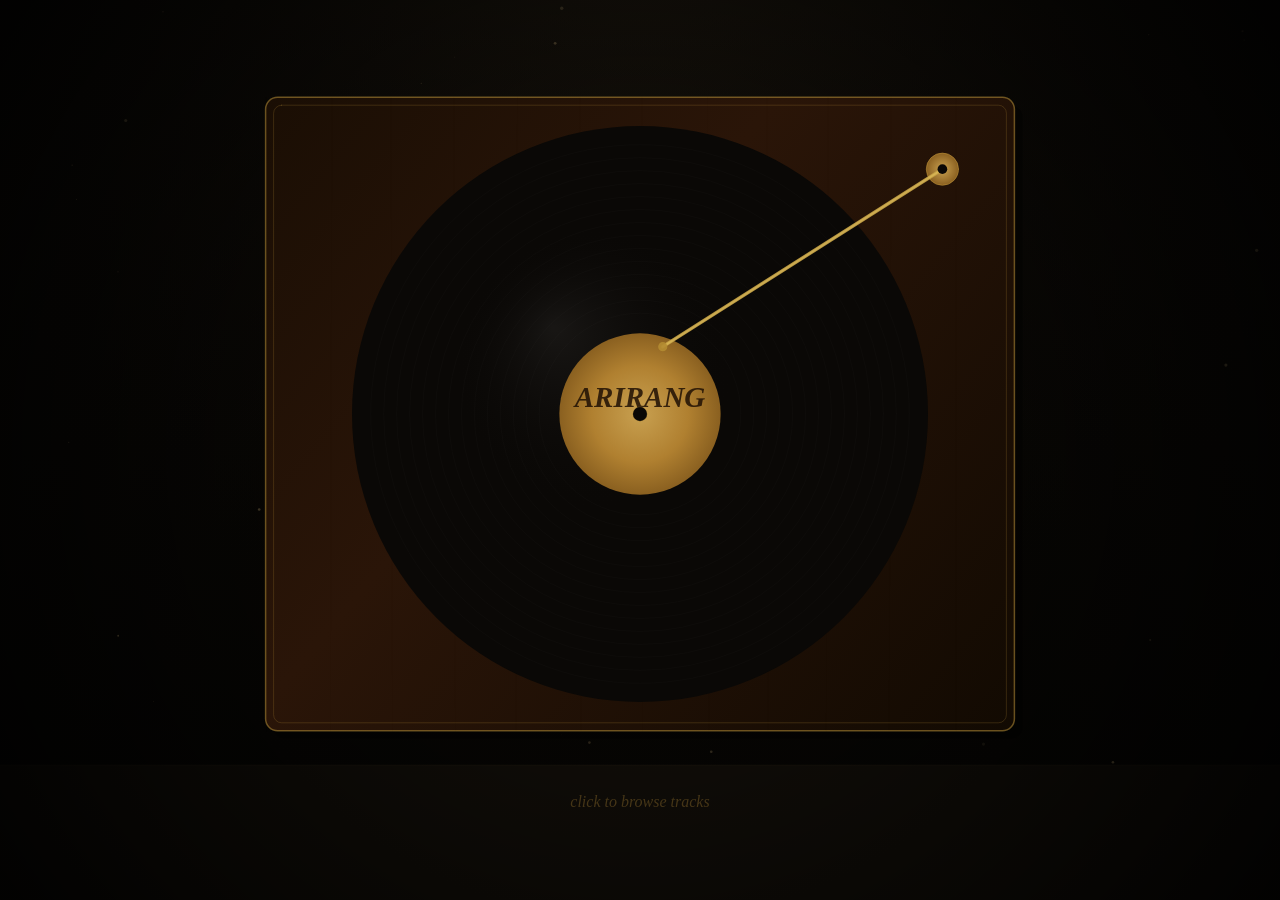
<file: arirangPlayer.html>
<!DOCTYPE html>
<html lang="en">
<head>
  <meta charset="UTF-8">
  <meta name="viewport" content="width=device-width, initial-scale=1.0">
  <title>ARIRANG</title>
  <link rel="icon" type="image/svg+xml" href="assets/icons/purpleHeart.svg">
  <link rel="stylesheet" href="style.css">
</head>
<body>
  <canvas id="canvas"></canvas>

  <div id="book-overlay">
    <div id="book">
      <div id="book-left" class="book-page">
        <div id="puzzle-left">
          <div id="tracklist-title"></div>
        </div>
      </div>
      <div id="book-spine"></div>
      <div id="book-right" class="book-page">
        <div id="puzzle-right">
          <div id="tracklist"></div>
        </div>
      </div>
    </div>
  </div>

  <audio id="bg-audio"></audio>
  <script src="arirangPlayer.js"></script>
</body>
</html>
</file>
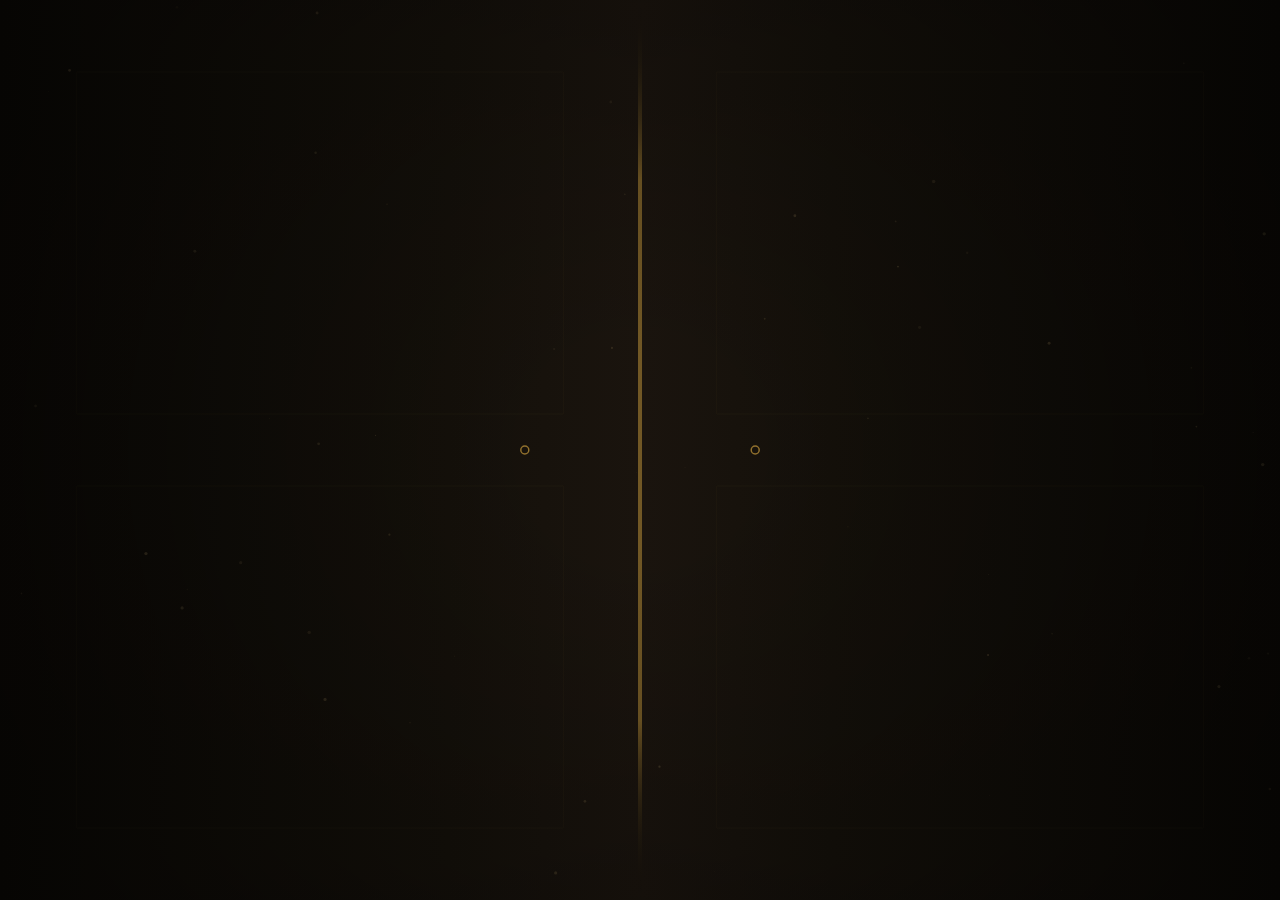
<file: doors.html>
<!DOCTYPE html>
<html lang="en">
<head>
  <meta charset="UTF-8">
  <meta name="viewport" content="width=device-width, initial-scale=1.0">
  <title>SWIM</title>
  <link rel="icon" type="image/svg+xml" href="assets/icons/purpleHeart.svg">
  <link rel="stylesheet" href="style.css">
</head>
<body>
  <canvas id="canvas"></canvas>
  <audio id="bg-audio" src="ARIRANG/SWIM.mp3"></audio>
  <script src="doors.js"></script>
</body>
</html>
</file>
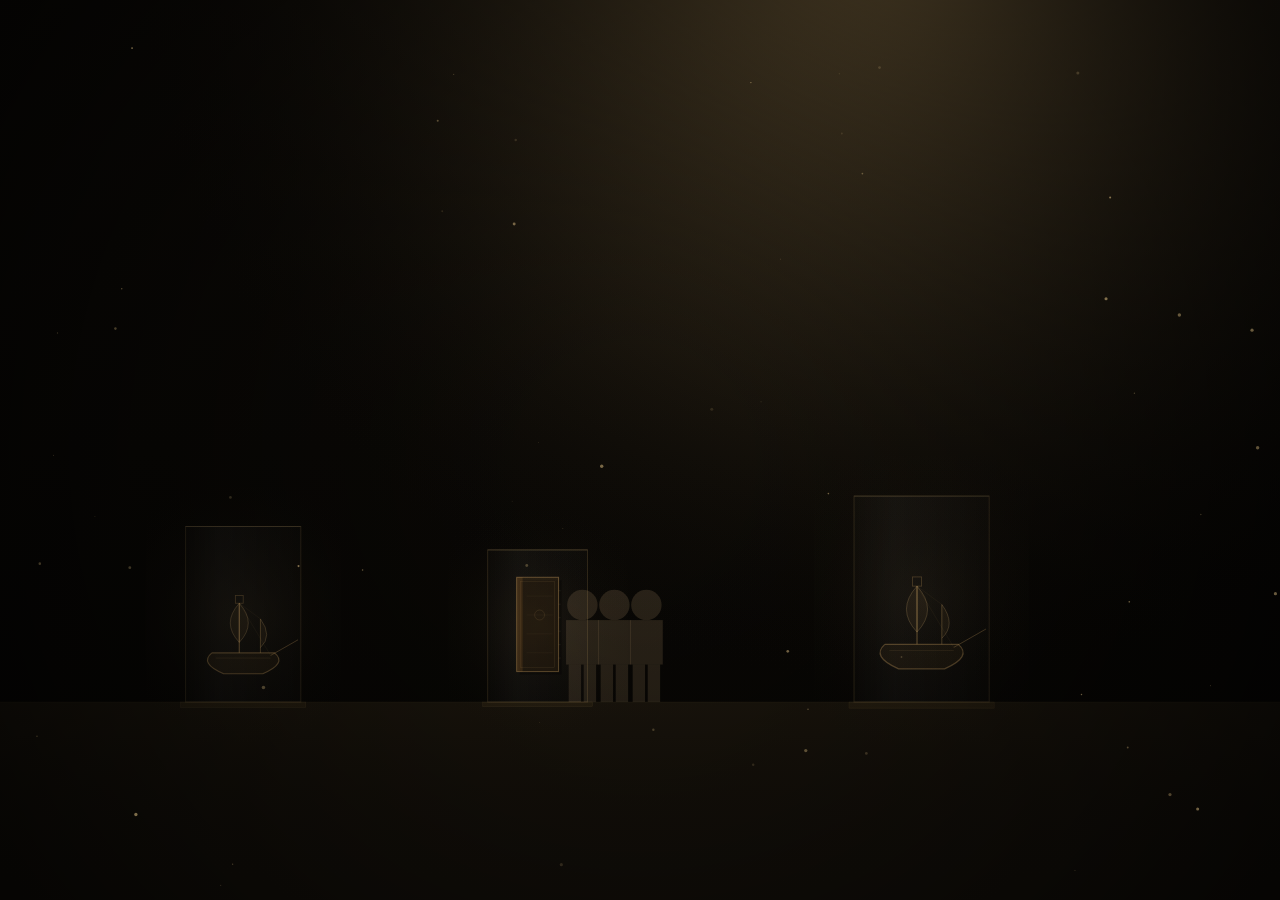
<file: epilogue.html>
<!DOCTYPE html>
<html lang="en">
<head>
  <meta charset="UTF-8">
  <meta name="viewport" content="width=device-width, initial-scale=1.0">
  <title>SWIM</title>
  <link rel="icon" type="image/svg+xml" href="assets/icons/purpleHeart.svg">
  <link rel="stylesheet" href="style.css">
</head>
<body>
  <canvas id="canvas"></canvas>
  <script src="epilogue.js"></script>
</body>
</html>
</file>
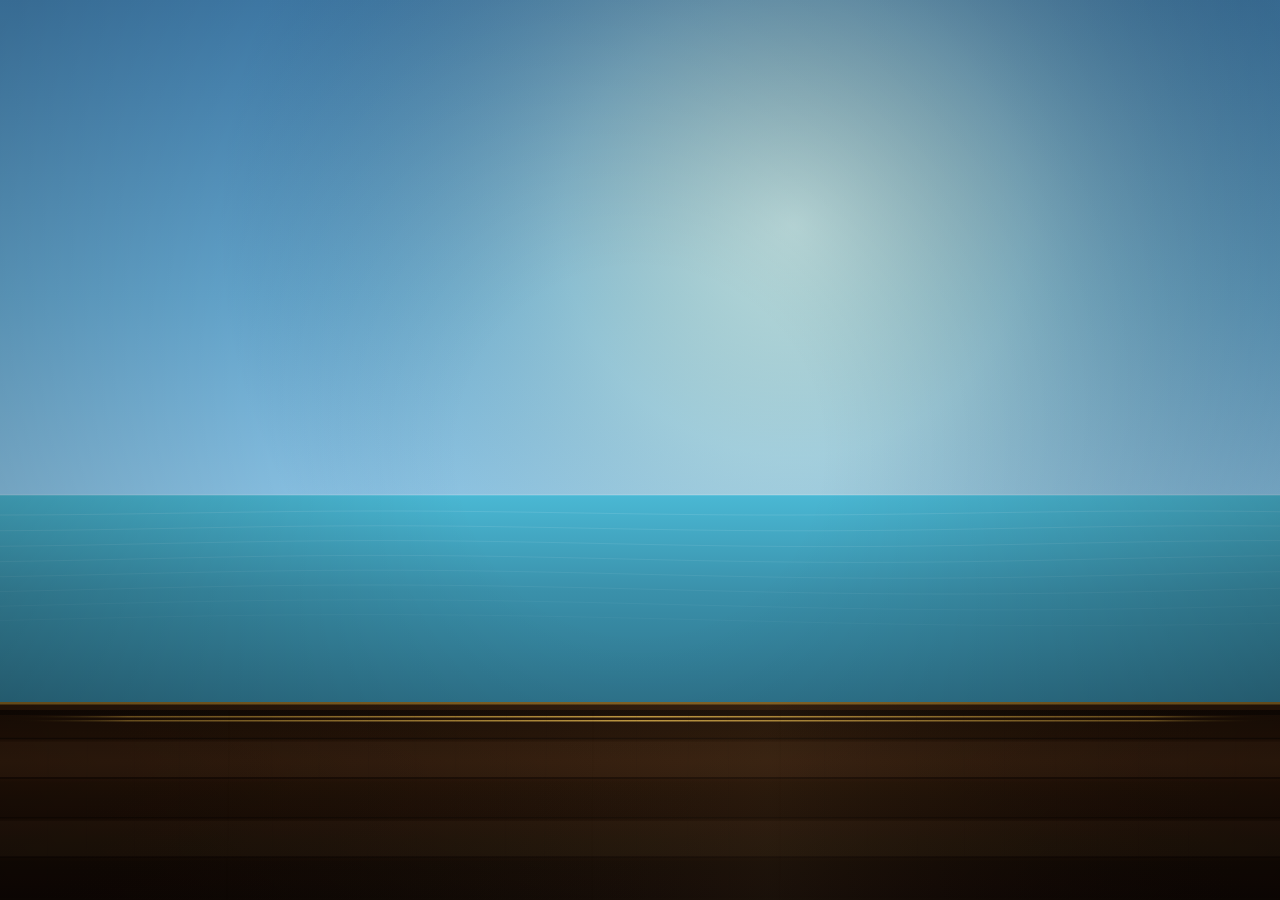
<file: ihsrahView.html>
<!DOCTYPE html>
<html lang="en">
<head>
  <meta charset="UTF-8">
  <meta name="viewport" content="width=device-width, initial-scale=1.0">
  <title>SWIM</title>
  <link rel="icon" type="image/svg+xml" href="assets/icons/purpleHeart.svg">
  <link rel="stylesheet" href="style.css">
</head>
<body>
  <canvas id="canvas"></canvas>
  <script src="ihsrahView.js"></script>
</body>
</html>
</file>
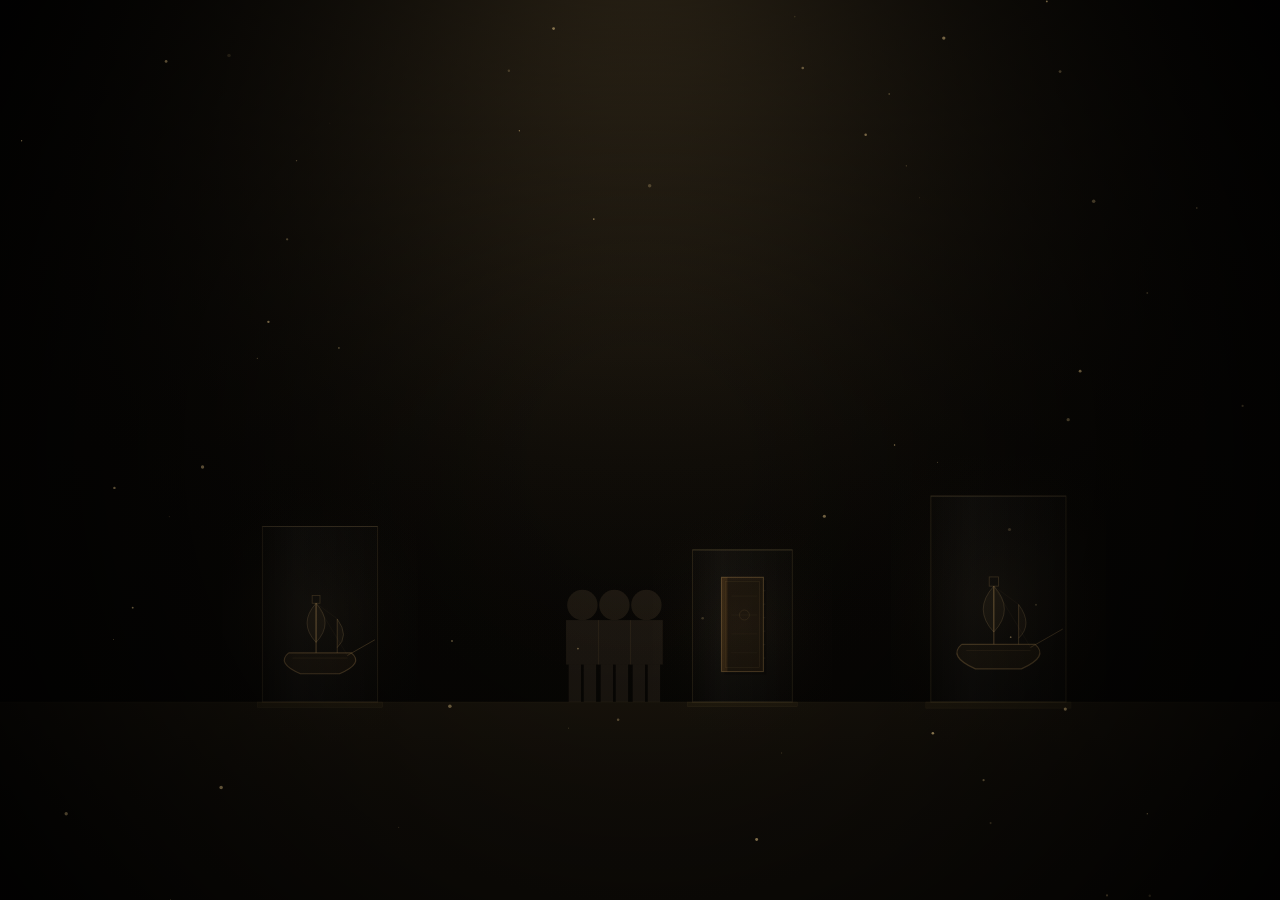
<file: intro.html>
<!DOCTYPE html>
<html lang="en">
<head>
  <meta charset="UTF-8">
  <meta name="viewport" content="width=device-width, initial-scale=1.0">
  <title>SWIM</title>
  <link rel="icon" type="image/svg+xml" href="assets/icons/purpleHeart.svg">
  <link rel="stylesheet" href="style.css">
</head>
<body>
  <canvas id="canvas"></canvas>
  <script src="intro.js"></script>
</body>
</html>
</file>
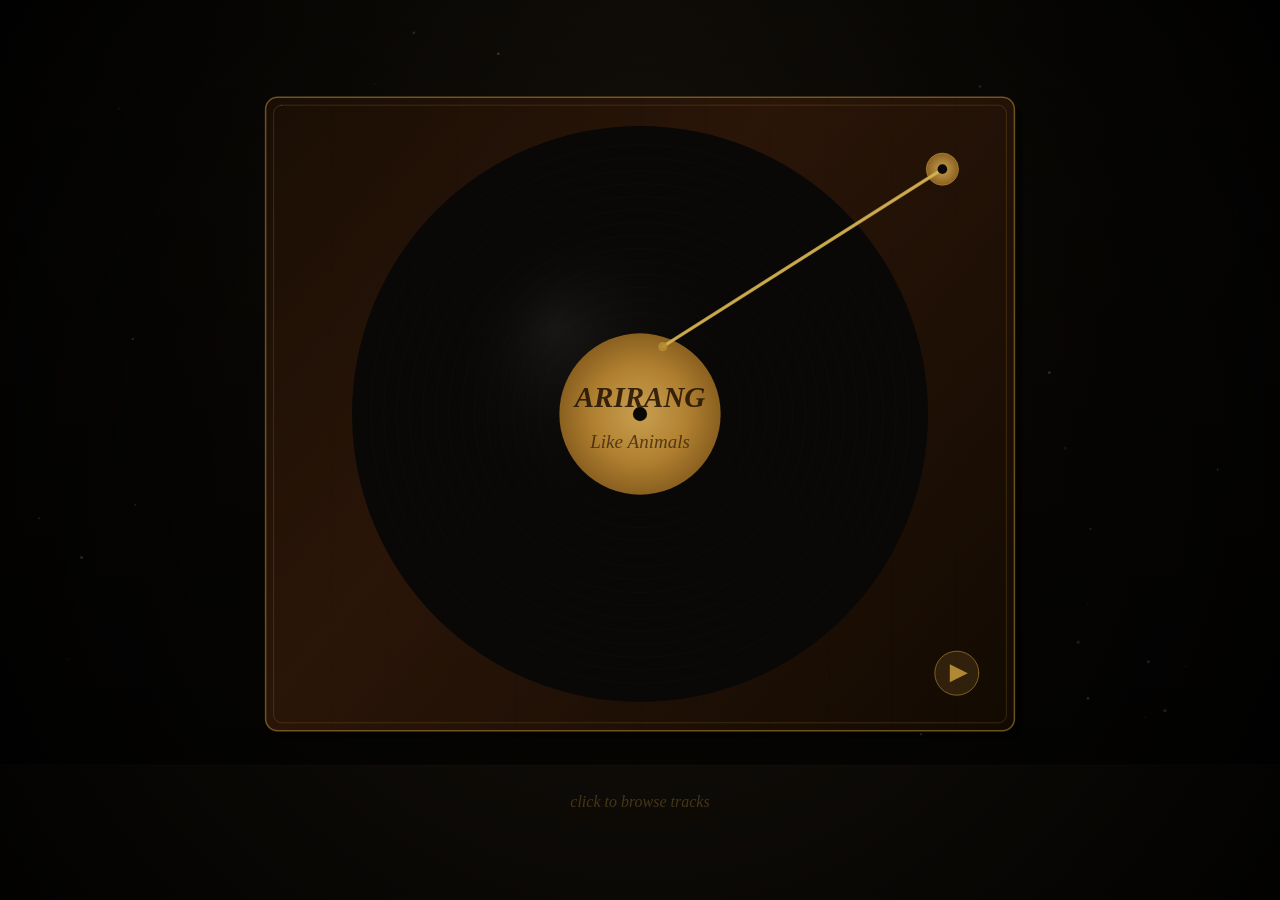
<file: player.html>
<!DOCTYPE html>
<html lang="en">
<head>
  <meta charset="UTF-8">
  <meta name="viewport" content="width=device-width, initial-scale=1.0">
  <title>ARIRANG</title>
  <link rel="icon" type="image/svg+xml" href="assets/icons/purpleHeart.svg">
  <link rel="stylesheet" href="style.css">
</head>
<body>
  <canvas id="canvas"></canvas>

  <div id="book-overlay">
    <div id="book">
      <div id="book-left" class="book-page">
        <div id="puzzle-left">
          <div id="tracklist-title"></div>
        </div>
      </div>
      <div id="book-spine"></div>
      <div id="book-right" class="book-page">
        <div id="puzzle-right">
          <div id="tracklist"></div>
        </div>
      </div>
    </div>
  </div>

  <audio id="bg-audio"></audio>
  <script src="player.js"></script>
</body>
</html>
</file>
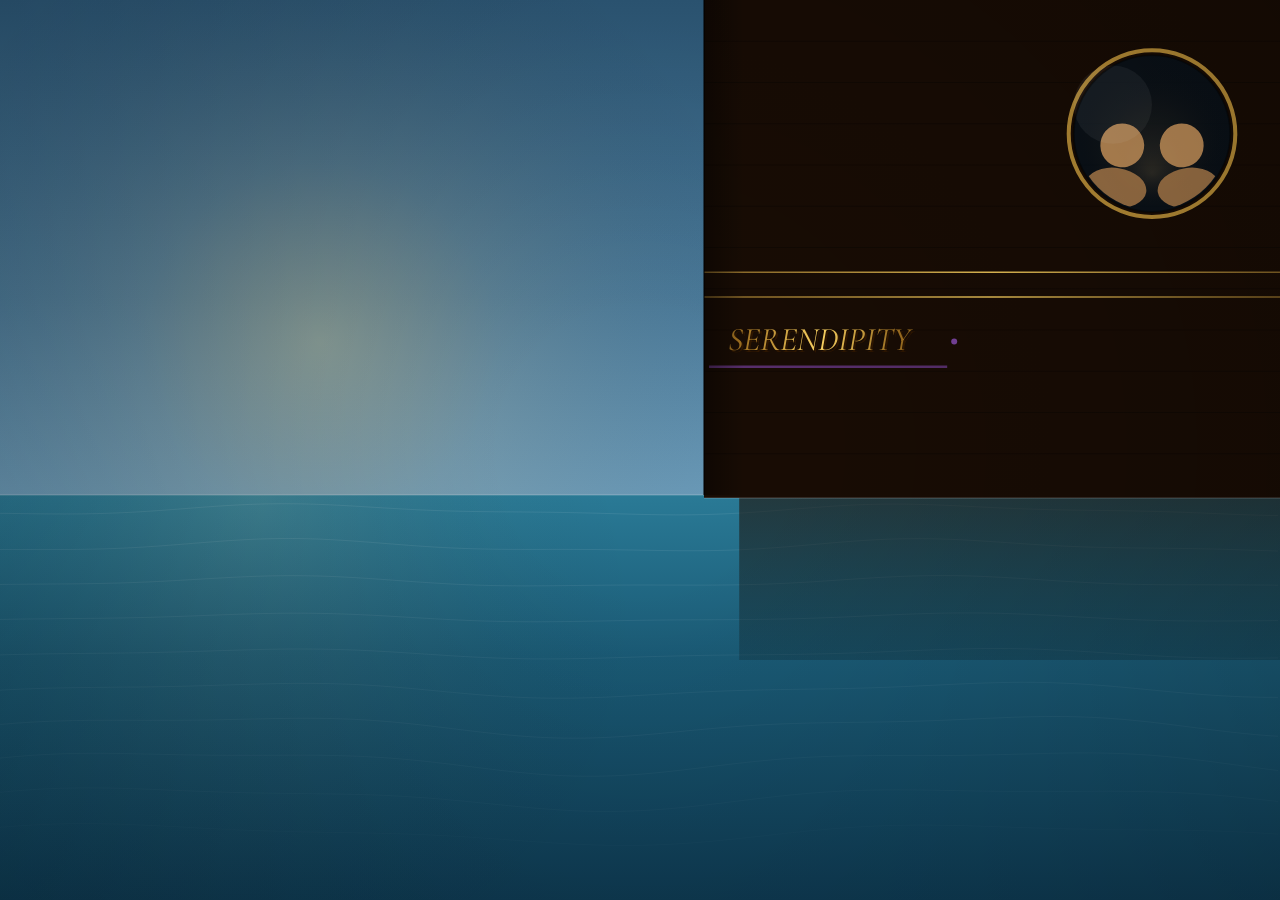
<file: serendipity.html>
<!DOCTYPE html>
<html lang="en">
<head>
  <meta charset="UTF-8">
  <meta name="viewport" content="width=device-width, initial-scale=1.0">
  <title>SWIM</title>
  <link rel="icon" type="image/svg+xml" href="assets/icons/purpleHeart.svg">
  <link rel="stylesheet" href="style.css">
  <link href="https://fonts.googleapis.com/css2?family=Cormorant+Garamond:ital,wght@1,600&display=swap" rel="stylesheet">
</head>
<body>
  <canvas id="canvas"></canvas>
  <script src="serendipity.js"></script>
</body>
</html>
</file>
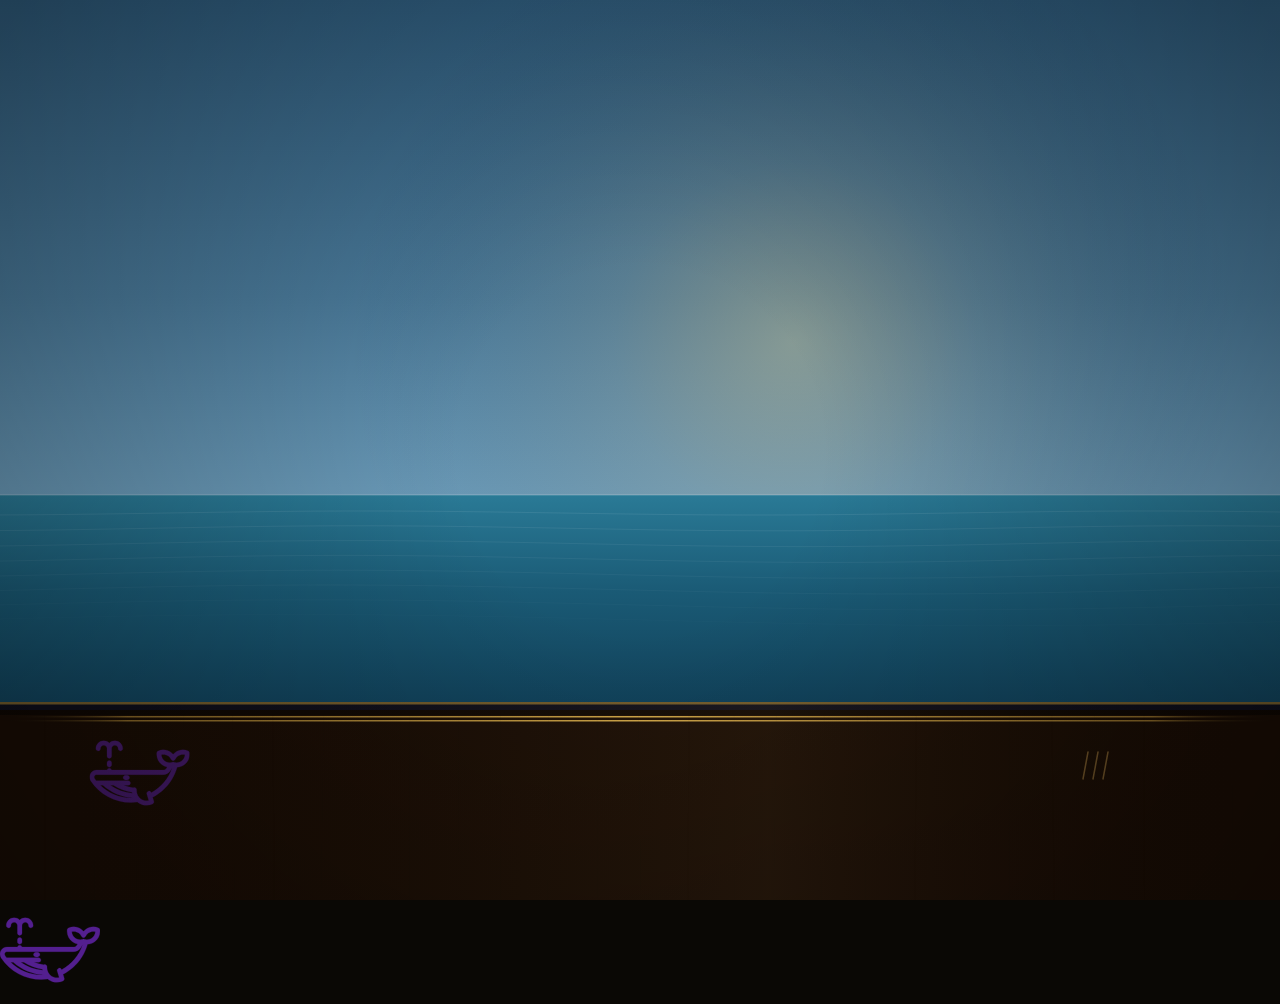
<file: serendipityView.html>
<!DOCTYPE html>
<html lang="en">
<head>
  <meta charset="UTF-8">
  <meta name="viewport" content="width=device-width, initial-scale=1.0">
  <title>SWIM</title>
  <link rel="icon" type="image/svg+xml" href="assets/icons/purpleHeart.svg">
  <link rel="stylesheet" href="style.css">
</head>
<body>
  <canvas id="canvas"></canvas>
  <div id="overlays">
    <div id="whale">
      <img src="assets/icons/whale.svg" alt="whale">
    </div>
  </div>
  <script src="serendipityView.js"></script>
</body>
</html>
</file>
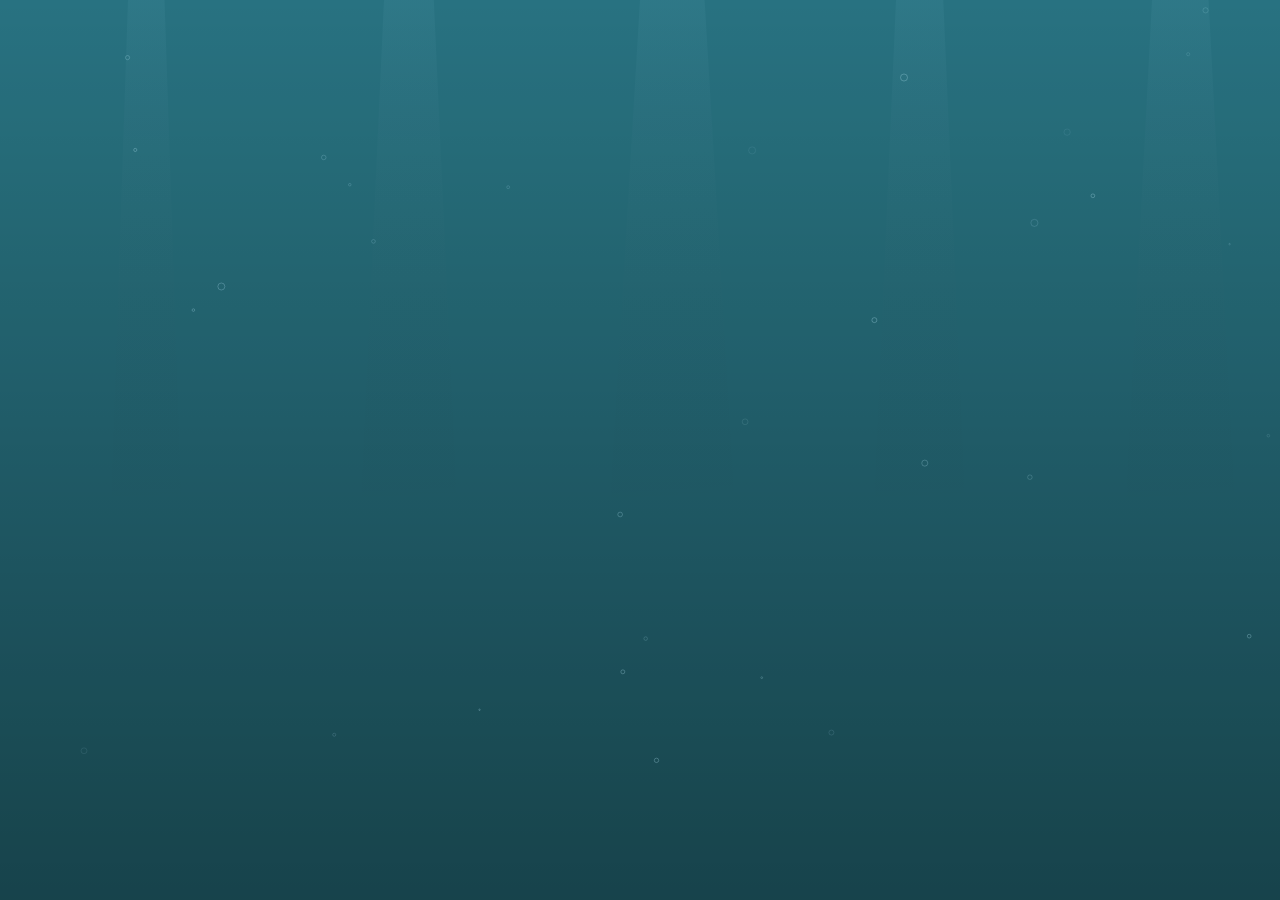
<file: sinking.html>
<!DOCTYPE html>
<html lang="en">
<head>
  <meta charset="UTF-8">
  <meta name="viewport" content="width=device-width, initial-scale=1.0">
  <title>SWIM</title>
  <link rel="icon" type="image/svg+xml" href="assets/icons/purpleHeart.svg">
  <link rel="stylesheet" href="style.css">
</head>
<body>
  <canvas id="canvas"></canvas>
  <script src="sinking.js"></script>
</body>
</html>
</file>
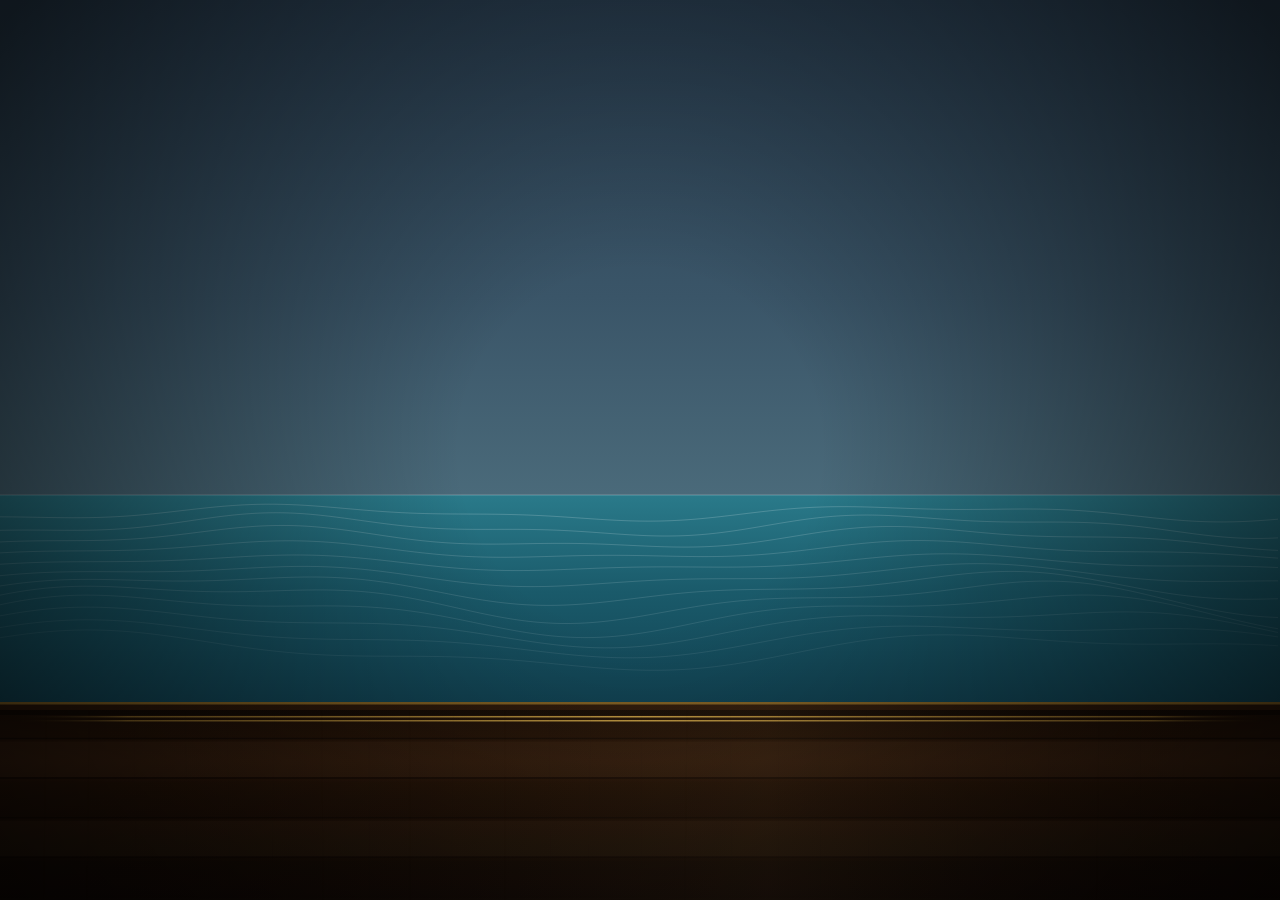
<file: storm.html>
<!DOCTYPE html>
<html lang="en">
<head>
  <meta charset="UTF-8">
  <meta name="viewport" content="width=device-width, initial-scale=1.0">
  <title>SWIM</title>
  <link rel="icon" type="image/svg+xml" href="assets/icons/purpleHeart.svg">
  <link rel="stylesheet" href="style.css">
</head>
<body>
  <canvas id="canvas"></canvas>
  <script src="storm.js"></script>
</body>
</html>
</file>
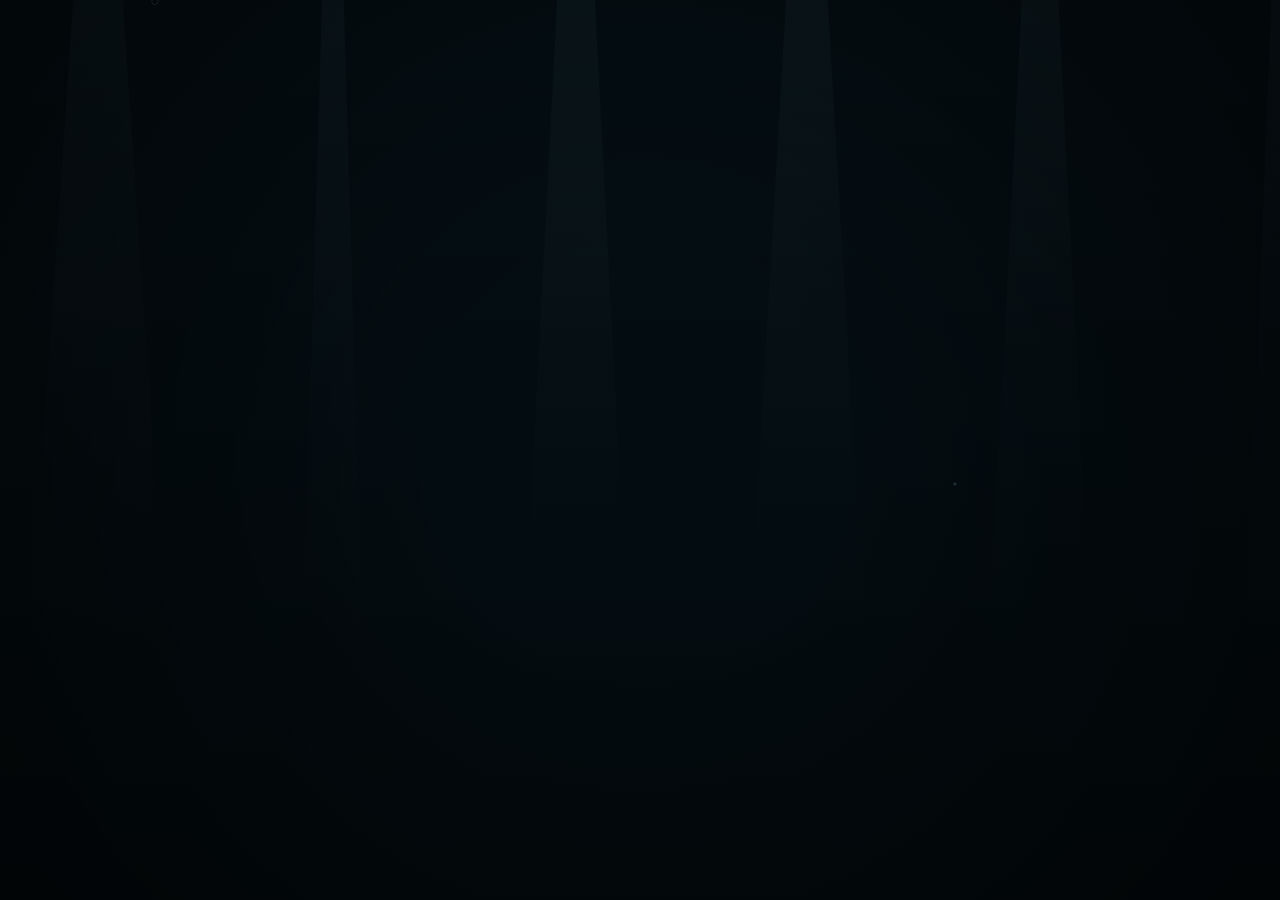
<file: swim.html>
<!DOCTYPE html>
<html lang="en">
<head>
  <meta charset="UTF-8">
  <meta name="viewport" content="width=device-width, initial-scale=1.0">
  <title>SWIM</title>
  <link rel="icon" type="image/svg+xml" href="assets/icons/purpleHeart.svg">
  <link rel="stylesheet" href="style.css">
</head>
<body>
  <canvas id="canvas"></canvas>

  <!-- Book overlay -->
  <div id="book-overlay">
    <div id="book">
      <div id="book-left" class="book-page">
        <div id="puzzle-left"></div>
      </div>
      <div id="book-spine"></div>
      <div id="book-right" class="book-page">
        <div id="puzzle-right"></div>
      </div>
    </div>
  </div>

  <script src="swim.js"></script>
</body>
</html>
</file>
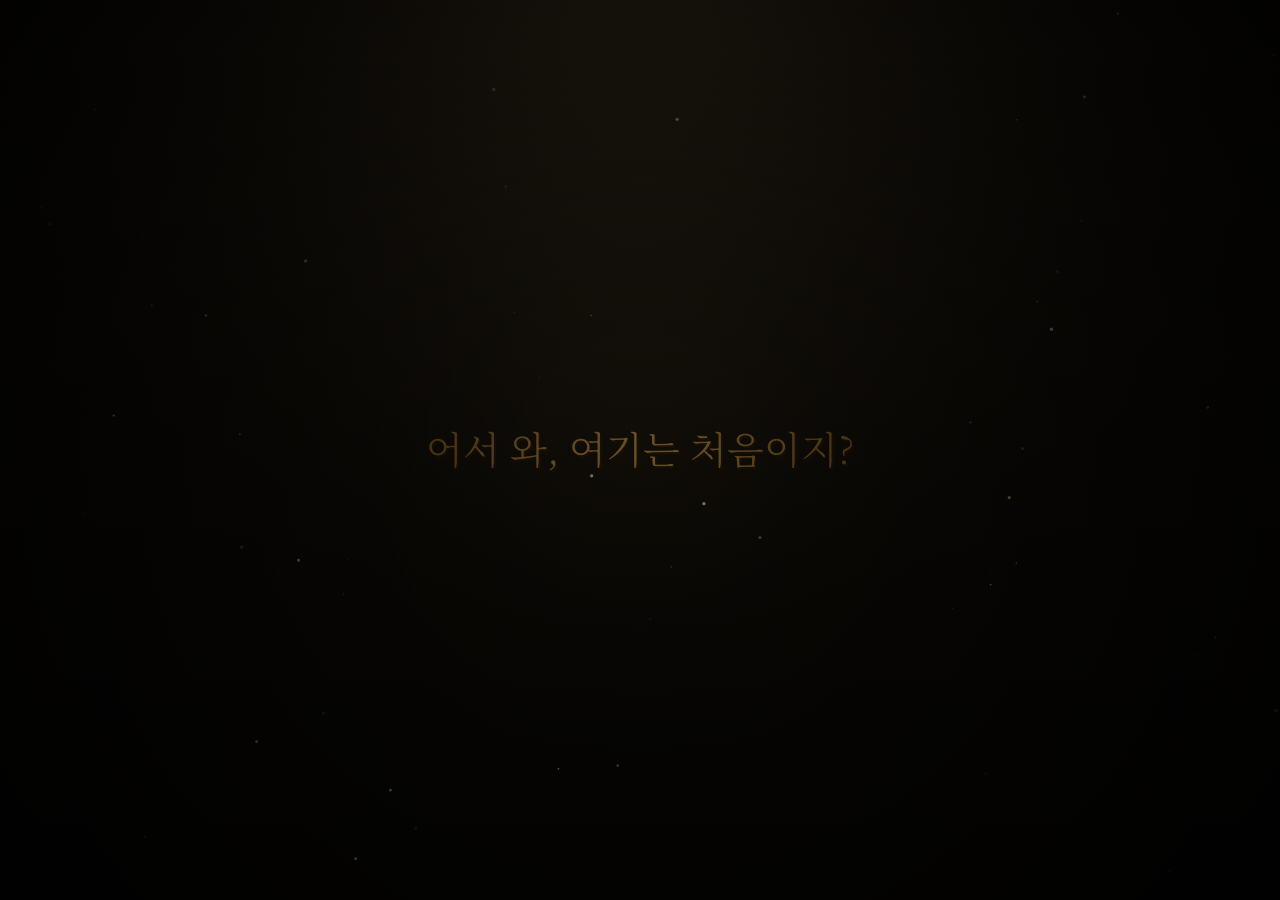
<file: welcome.html>
<!DOCTYPE html>
<html lang="en">
<head>
  <meta charset="UTF-8">
  <meta name="viewport" content="width=device-width, initial-scale=1.0">
  <title>SWIM</title>
  <link rel="icon" type="image/svg+xml" href="assets/icons/purpleHeart.svg">
  <link rel="stylesheet" href="style.css">
  <link href="https://fonts.googleapis.com/css2?family=Noto+Serif+KR:wght@300&display=swap" rel="stylesheet">
</head>
<body>
  <canvas id="canvas"></canvas>
  <script src="welcome.js"></script>
</body>
</html>
</file>
<file: style.css>
* {
  margin: 0;
  padding: 0;
  box-sizing: border-box;
}

body {
  background: #0a0805;
  overflow: hidden;
  width: 100vw;
  height: 100vh;
}

canvas {
  display: block;
  width: 100vw;
  height: 100vh;
}

@keyframes breathe {
  0%, 100% { opacity: 0; }
  50% { opacity: 1; }
}

/* ---- BOOK OVERLAY ---- */

#book-overlay {
  display: none;
  scrollbar-width: none;
  -ms-overflow-style: none;
  position: fixed;
  inset: 0;
  background: rgba(0, 0, 0, 0.82);
  z-index: 100;
  align-items: center;
  justify-content: center;
}

#book-overlay *::-webkit-scrollbar {
  display: none;
  width: 0;
  height: 0;
}

#book-overlay.open {
  display: flex;
}

#book {
  overflow: hidden;
  display: flex;
  width: 72vw;
  height: 72vh;
  position: relative;
  filter: drop-shadow(0 8px 40px rgba(0,0,0,0.7));
}

.book-page {
  flex: 1;
  position: relative;
  overflow: hidden;
  display: flex;
  align-items: center;
  justify-content: center;
}

#book-left {
  background:
    radial-gradient(ellipse at 20% 30%, rgba(200,170,110,0.15) 0%, transparent 60%),
    linear-gradient(135deg, #efe4c8 0%, #e8d9b8 40%, #f2e6cc 100%);
  border-radius: 4px 0 0 4px;
  border: 1px solid rgba(160, 120, 60, 0.3);
  border-right: none;
}

#book-right {
  background:
    radial-gradient(ellipse at 80% 30%, rgba(200,170,110,0.15) 0%, transparent 60%),
    linear-gradient(225deg, #efe4c8 0%, #e8d9b8 40%, #f2e6cc 100%);
  border-radius: 0 4px 4px 0;
  border: 1px solid rgba(160, 120, 60, 0.3);
  border-left: none;
}

#book-spine {
  /* Scales with viewport width — min 16px, max 32px */
  width: clamp(16px, 2vw, 32px);
  background: linear-gradient(to right,
    #c8a870 0%, #e8c888 30%, #d4a850 60%, #b89040 100%
  );
  flex-shrink: 0;
  box-shadow:
    inset -3px 0 6px rgba(0,0,0,0.2),
    inset 3px 0 6px rgba(255,220,150,0.3);
}

#puzzle-left,
#puzzle-right {
  scrollbar-width: none; /* Firefox */
  -ms-overflow-style: none; /* IE */
  width: 85%;
  height: 85%;
  position: relative;
  display: flex;
  align-items: center;
  justify-content: center;
}

#puzzle-left::-webkit-scrollbar,
#puzzle-right::-webkit-scrollbar {
  display: none; /* Chrome, Safari */
}

/* ---- VINYL TRACKLIST ---- */
#tracklist {
  width: 100%;
  overflow-y: auto;
  max-height: 100%;
}

#puzzle-right {
  overflow-y: auto;
  align-items: flex-start;
  justify-content: flex-start;
  flex-direction: column;
  padding-top: 10px;
}

#puzzle-left {
  align-items: center;
  justify-content: center;
}

/* ---- MOBILE ---- */
@media (max-width: 768px) {
  /* Overlay becomes a bottom sheet */
  #book-overlay {
    align-items: flex-end;
    justify-content: center;
  }

  /* Book becomes a full-width sheet */
  #book {
    width: 100vw;
    height: 72vh;
    border-radius: 16px 16px 0 0;
    overflow: hidden;
    filter: none;
  }

  /* Hide left page and spine entirely */
  #book-left,
  #book-spine {
    display: none;
  }

  /* Right page fills everything */
  #book-right {
    flex: 1;
    border-radius: 16px 16px 0 0;
    border: none;
    border-top: 1px solid rgba(160, 120, 60, 0.25);
    background:
      radial-gradient(ellipse at 50% 10%, rgba(200,170,110,0.12) 0%, transparent 60%),
      linear-gradient(180deg, #efe4c8 0%, #e8d9b8 60%, #f2e6cc 100%);
  }

  #puzzle-left {
    display: none;
  }

  #puzzle-right {
    width: 88%;
    height: 88%;
    padding-top: 8px;
  }
}
</file>
